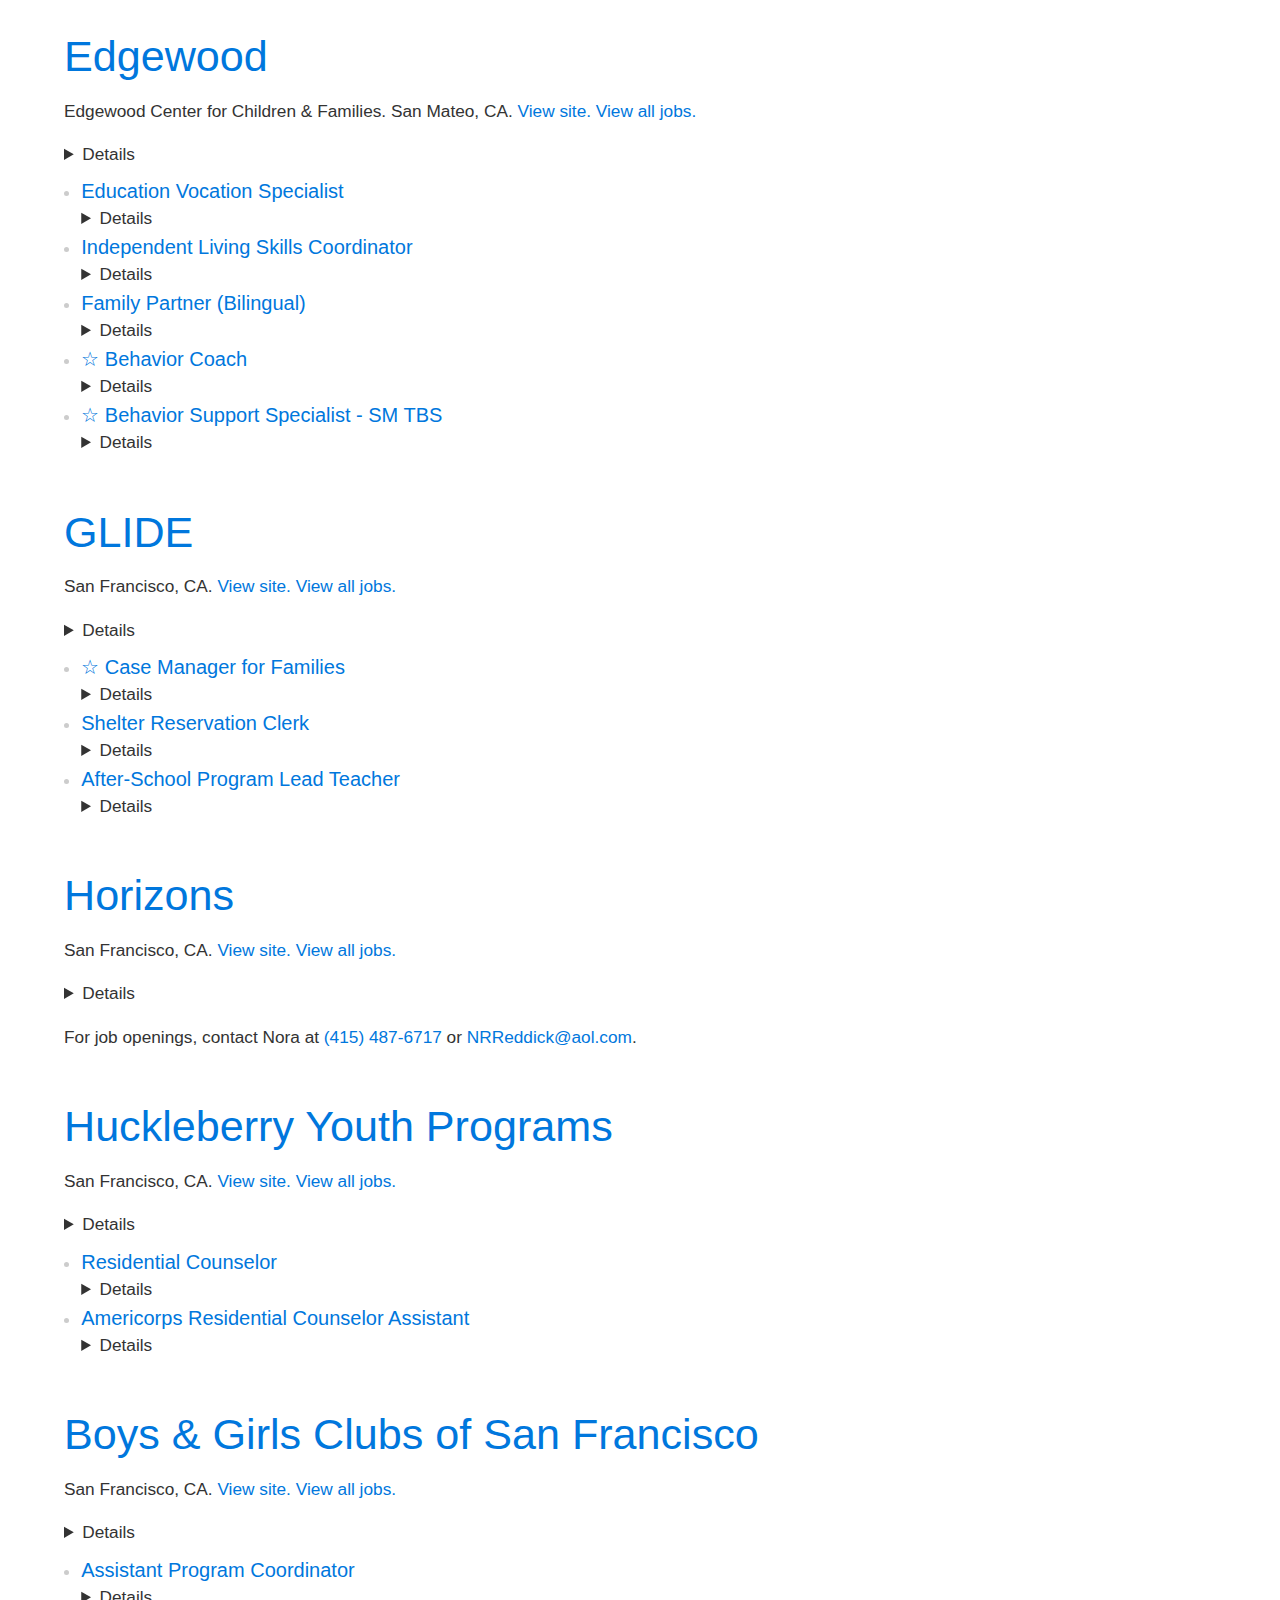
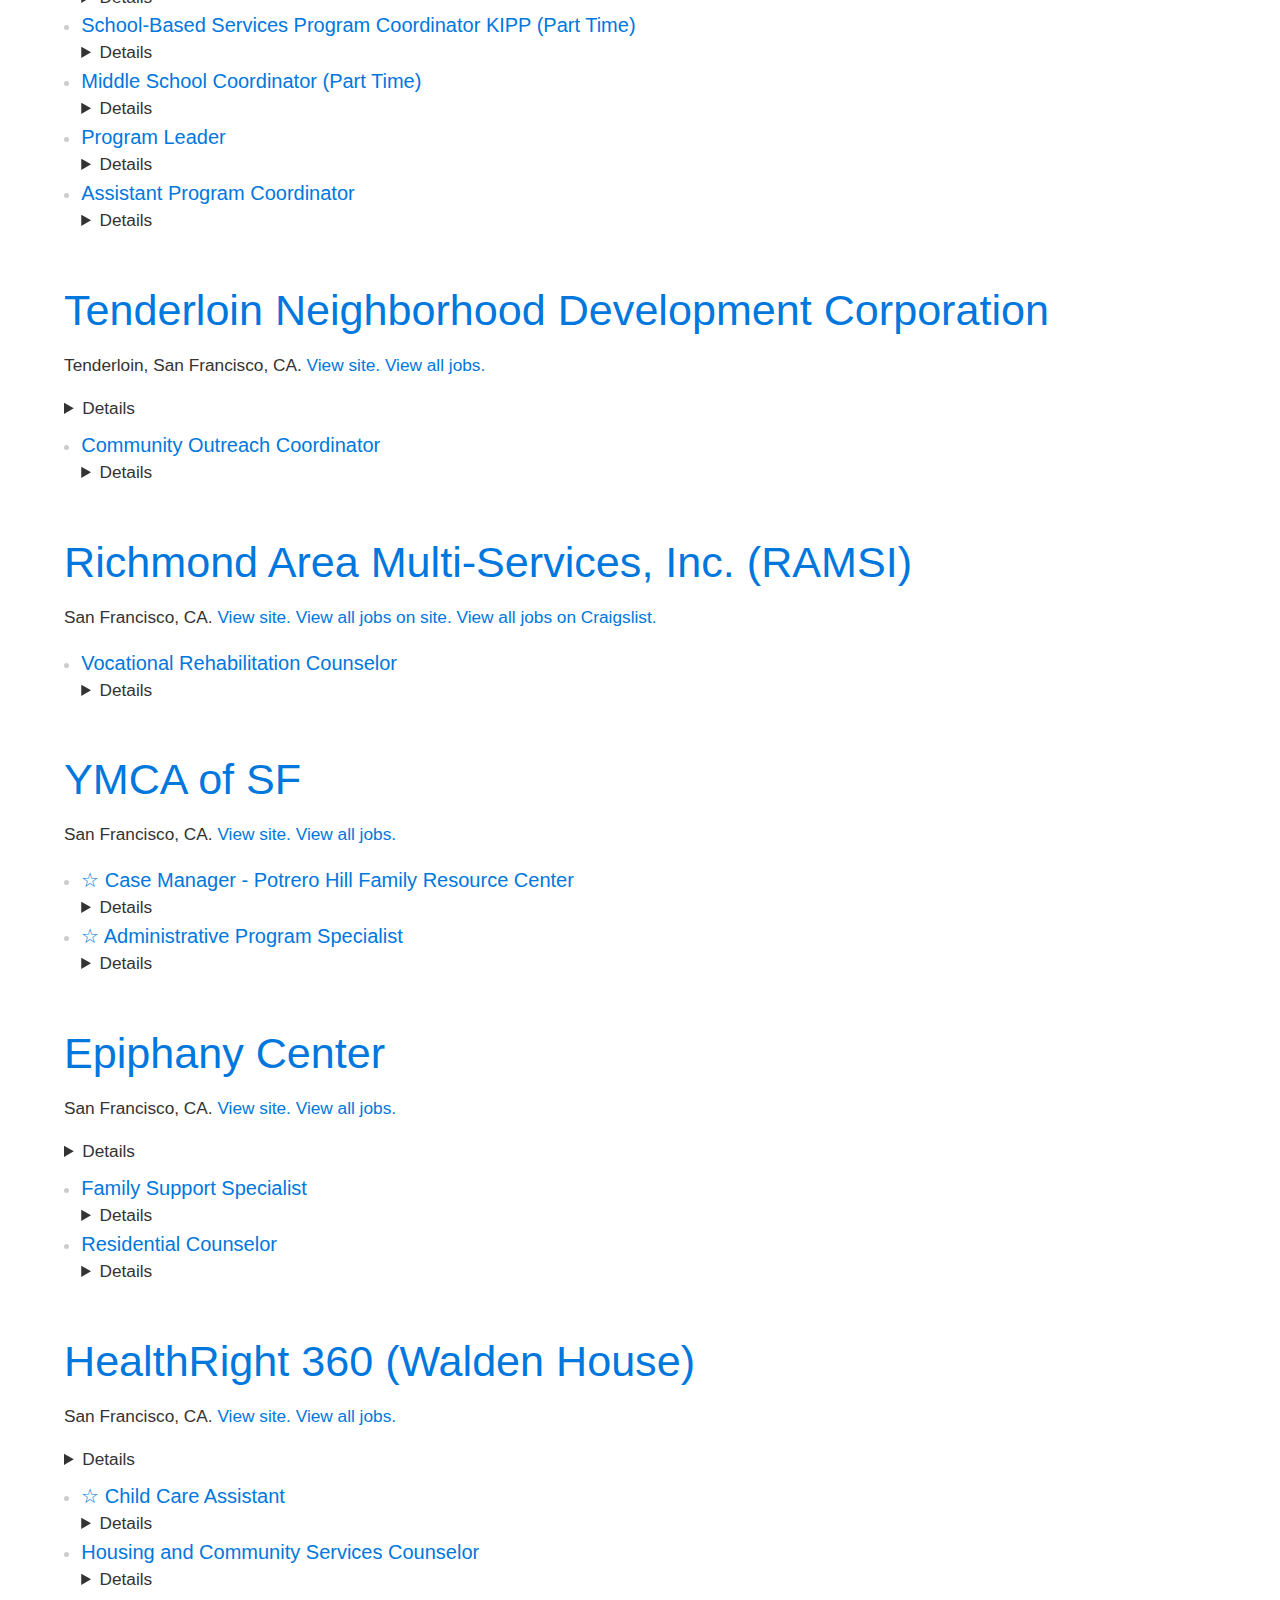
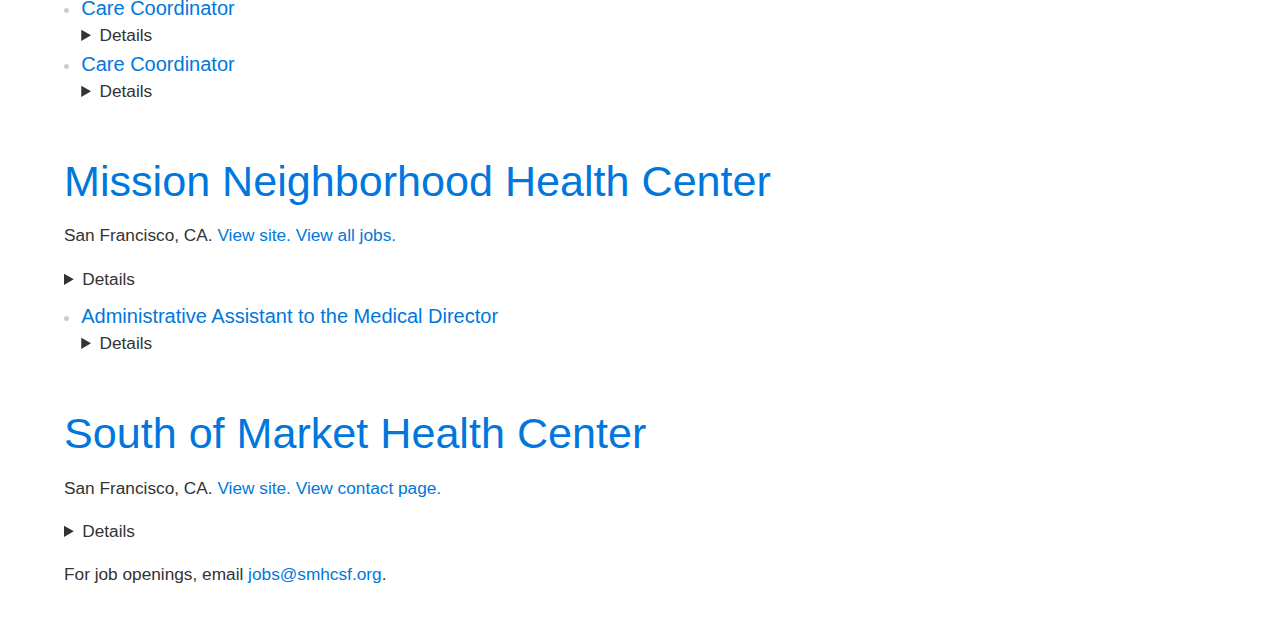
<file: mental-health-sf.html>
<!DOCTYPE html>
<html>
  <head>
    <meta charset="utf-8">
    <title>Mental Health Jobs</title>
    <meta name="viewport" content="width=device-width, user-scalable=no, initial-scale=1, maximum-scale=1">
    <meta name="robots" content="none">
    <link rel="stylesheet" href="style.css">
  </head>
  <body>
    <main>
      <article>
        <h1 class="post-title">Edgewood</h1>
        <p>Edgewood Center for Children &amp; Families. San Mateo, CA. <a href="http://www.edgewood.org/">View site.</a> <a href="http://www.edgewood.org/whoweare/careers/">View all jobs.</a></p>
        <a href="#"><details>
          <blockquote>Edgewood Center for Children and Families serves thousands of children, youth, and families that have experienced traumatic stress leading to learning disabilities, mental illness, and debilitating behavioral issues. With treatment and prevention programs, many children and families can overcome these challenges and transform their lives.</blockquote>
        </details></a>
        <ul>
          <li>
            <a class="block" href="http://www.edgewood.org/whoweare/careers/jobs/education-vocation-specialist.html">
              <span class="link job-title">Education Vocation Specialist</span>
              <details>
                <blockquote>Edgewood is looking for a full-time Education/Vocation Specialist for the Transition Age Youth (TAY) Program in their San Carlos location. This position will work as part of a multi-disciplinary team providing community oriented and strengths based services to TAY, the Asset Coach assists assigned youth with meeting educational and vocational needs. Helping the TAY to identify and build upon existing strengths and assets, the TAY Education / Vocational Specialist develops an ed/voc. plan for each youth. The TAY Education / Vocational Specialist maximize the utilization of natural community resource, coordinate services and completes required documentation.</blockquote>
                <blockquote>Provide support with program 24-hour crisis line, as required</blockquote>
                <blockquote>BA in Education, Social Work or related field required</blockquote>
                <blockquote>At least 1 years experience working with at-risk youth in an employment and educational context preferred</blockquote>
              </details></a>
            </a>
          </li>
          <li>
            <a class="block" href="http://www.edgewood.org/whoweare/careers/jobs/independent-living-skills-coordinator.html">
              <span class="link job-title">Independent Living Skills Coordinator</span>
              <details>
                <blockquote>Edgewood is looking for a full-time Independent Living Skills Coordinator for the Transition Age Youth (TAY) Program in their San Carlos location. This position works collaboratively as a member of a multi-disciplinary team providing community oriented and strengths-based services to Emerging Adults (ages 17-25), the Independent Living Skills Coordinator provides innovative and engaging community based interventions designed to build those independent living skills identified by the emerging adult, ILS Coordinator and the team.</blockquote>
                <blockquote>Regards 17-25 year olds as persons with dignity and competence and engages them as full collaborators in service planning, delivery, and evaluation</blockquote>
                <blockquote>Collaborates with team members and supervisors in the application of core program models: Wraparound, Dialectical Behavior Therapy, Youth Development, and Harm Reduction</blockquote>
                <blockquote>Participates in the monthly rotation of FSP Crisis Line coverage</blockquote>
                <blockquote>BA/BS degree in Social Work, Sociology or related field from an accredited institution or minimum of 2 years of relevant experience working with youth and families</blockquote>
                <blockquote>Experience coordinating and teaching “life skills”/career skills to youth between the ages of 18-25</blockquote>
                <blockquote>Experience working with at-risk, disenfranchised and/or minority populations</blockquote>
                <blockquote>Able to work evenings and weekends</blockquote>
              </details></a>
            </a>
          </li>
          <li>
            <a class="block" href="http://www.edgewood.org/whoweare/careers/jobs/family-partner-bilingual.html">
              <span class="link job-title">Family Partner (Bilingual)</span>
              <details>
                <blockquote>Edgewood is looking for a full-time (40 hours/week) Bilingual Family Partner in the Turning Point program located in San Carlos. The Family Partner will work as part of a multi-disciplinary team providing family centered, community oriented, strengths based services to youth and families, the family partner serves as a model and companion to other parents, with a full understanding of their perspective of the treatment process.</blockquote>
                <blockquote>Drawing from personal experience, provides training, consultation and peer support to parents involved in the treatment process</blockquote>
                <blockquote>Taking into account cultural contexts and economic settings, seeks to improve the effectiveness of parent/professional partnerships and works to increase community/system awareness of family perspectives and needs.</blockquote>
                <blockquote>Participate in OD Crisis Line rotation</blockquote>
                <blockquote>BA Preferred; high school diploma or equivalent required</blockquote>
                <blockquote>Has demonstrated experience working with parents, children and adolescent youth on a one-on-one basis</blockquote>
                <blockquote>Use of an automobile, possession of California drivers License and automobile liability insurance for the minimum prescribed by law or the ability to provide for independent transportation</blockquote>
              </details></a>
            </a>
          </li>
          <li>
            <a class="block" href="http://www.edgewood.org/whoweare/careers/jobs/behavior-coach.html">
              <span class="link job-title">☆ Behavior Coach</span>
              <details>
                <blockquote>Edgewood is looking for a full-time Behavior Coach for their San Mateo TBS Program. The Behavior Coach will work with children, youth, adolescents and young adults ranging from age 6 to 21, this position seeks to identify and draw out client strengths and ensure progress towards behavior and other goals established by their treatment team, treatment plans and behavior plans.</blockquote>
                <blockquote>Working with assigned clients, from ages 6 to 21 and establishes effective behavior goals consistent with those outlined in the Plan of Care, treatment plan and provider team</blockquote>
                <blockquote>Participates in Family Conferences, staff meetings, collaborative team meetings with youth, supervision – schedules other related meetings as needed</blockquote>
                <blockquote>Meets all paperwork requirements of TBS services including assessment, behavior plan, quarterly summary, closing summaries as well as documentation of all professional services using progress notes and behavior (B), response (R), intervention (I) and plan (P) formatting.</blockquote>
                <blockquote>BA required; with two years of relevant experience working with youth and families</blockquote>
                <blockquote>Possess capacity to interact with youth and families from a wide range of cultural and socio-economic backgrounds</blockquote>
                <blockquote>Responds to crisis situations on short notice</blockquote>
                <blockquote>Available to work evening and weekends</blockquote>
              </details></a>
            </a>
          </li>
          <li>
            <a class="block" href="http://www.edgewood.org/whoweare/careers/jobs/behavior-support-specialist-sm-tbs.html">
              <span class="link job-title">☆ Behavior Support Specialist - SM TBS</span>
              <details>
                <blockquote>Edgewood is seeking an experienced full-time professional to join our team of experienced Behavior Support Specialists in providing intensive behavior coaching services to high risk children and youth (ages 6 - 21 years) and their families in a community based setting.</blockquote>
                <blockquote>Participates in Family Conferences, staff meetings, collaborative team meetings with youth, supervision – schedules other related meetings as needed</blockquote>
                <blockquote>BA required; with two years of relevant experience working with youth and families</blockquote>
                <blockquote>Possess capacity to interact with youth and families from a wide range of cultural and socio-economic backgrounds</blockquote>
                <blockquote>Responds to crisis situations on short notice</blockquote>
                <blockquote>Available to work evening and weekends</blockquote>
              </details></a>
            </a>
          </li>
        </ul>
      </article>

      <article>
        <h1 class="post-title">GLIDE</h1>
        <p>San Francisco, CA. <a href="http://www.glide.org/">View site.</a> <a href="http://www.glide.org/OpenPositions">View all jobs.</a></p>
        <a href="#"><details>
          <blockquote>GLIDE is a beloved cultural icon and San Francisco’s premiere provider of innovative social services for marginalized populations with an annual operating budget of $16.2 million and a staff of 150 employees. GLIDE offers comprehensive support services to San Francisco’s poor and homeless communities to overcome the bar­riers of poverty, violence, addiction, dependency and low self-worth. The organization has held steady the vision of supporting and uplifting the disenfranchised through unconditional love, acceptance and respect for over four decades.</blockquote>
        </details></a>
        <ul>
          <li>
            <a class="block" href="http://www.glide.org/OpenPositions#CMF">
              <span class="link job-title">☆ Case Manager for Families</span>
              <details>
                <blockquote>Be GLIDE’s Walk-in Center’s lead for the delivery of comprehensive and appropriate case management services to families and adult clients with the goal of family/client stability and independence.</blockquote>
                <blockquote>Assist families and adult clients to find stable, permanent housing and obtain move-in funds; provide eligibility screening and application assistance for housing, benefits and emergency rental assistance; assist clients with eviction prevention by accessing back-rent funds.</blockquote>
                <blockquote>Habla a español!</blockquote>
                <blockquote>Experience providing case management to families with minor children and knowledge of current local, state and national resources, services, and benefits programs.</blockquote>
                <blockquote>Experience working with emergency rental assistance programs (Season of Sharing, FEMA) and housing programs (Shelter Plus Care, Direct Access to Housing, Master Lease, Section 8).</blockquote>
                <blockquote>Experience working with benefits eligibility screening and application (General Assistance, Social Security, Food Stamps).</blockquote>
              </details></a>
            </a>
          </li>
          <li>
            <a class="block" href="http://www.glide.org/OpenPositions#SRC">
              <span class="link job-title">Shelter Reservation Clerk</span>
              <details>
                <blockquote>The Shelter Reservation Clerk enters client data into customized databases to secure emergency shelter reservations with the goal of getting clients off the street. The Shelter Reservation Clerk is also responsible for maintaining a safe environment for clients and others. This job is from 1:30PM – 10:00PM, yet the Shelter Reservation Clerk must be willing and able to work flexible hours as s/he may be asked to work other shifts.</blockquote>
                <blockquote>High School Diploma/GED and a demonstrated understanding of the clients’ community and a basic understanding of psycho-social and economic issues that might impact clients: homelessness, substance abuse, mental health disorders, domestic violence, unemployment and underemployment</blockquote>
                <blockquote>2+ years’ experience of service coordination and/or case management helpful</blockquote>
                <blockquote>Knowledge of Bay Area resources for the homeless helpful</blockquote>
                <blockquote>Competent in MS Office</blockquote>
              </details></a>
            </a>
          </li>
          <li>
            <a class="block" href="http://www.glide.org/OpenPositions#ASPT">
              <span class="link job-title">After-School Program Lead Teacher</span>
              <details>
                <blockquote>The Lead Teacher, for GLIDE's After-School Program, supports and assists with ensuring the effective daily operations of the Program. Primary responsibilities include: 1) developing, implementing, maintaining and evaluating quality programming, and 2) leading participants in a "child-centered" environment resulting in their self-definition and self-empowerment. This person must be able to work a flexible schedule (some evenings and weekends).</blockquote>
                <blockquote>Directly supervise Teacher's Assistants, Teacher's Aides and Volunteers. Plan, assign, direct, and evaluate their work</blockquote>
                <blockquote>Ensure the preparation of healthy snacks and make food pickups from the SF Food Bank as needed</blockquote>
                <blockquote>BA degree in Education, Child Development or related field and 3+ years' experience teaching or working with children, or an equivalent combination of education and experience</blockquote>
                <blockquote>2+ years' adult supervisory experience and experience supervising large groups of children (15-40)</blockquote>
                <blockquote>Experience developing curriculum and programs for children</blockquote>
                <blockquote>Second language skills (Spanish/Cantonese/Vietnamese) highly desired</blockquote>
                <blockquote>Experience working in a community based social service agency with people in relationship with homelessness and poverty and the problems that often come alongside these experiences</blockquote>
              </details></a>
            </a>
          </li>
        </ul>
      </article>
      <article>
        <h1>Horizons</h1>
        <p>San Francisco, CA. <a href="http://www.horizons-sf.org/">View site.</a> <a href="http://www.horizons-sf.org/about#body">View all jobs.</a></p>
        <a href="#"><details>
          <blockquote>Horizons is a youth development and empowerment organization rooted in community service and advocacy. Culturally competent and linguistically sensitive programs are driven by the needs of our youth and reflect the diversity of the population served. Horizons' primary goal is to engage, educate, and inspire youth.</blockquote>
          <blockquote>Our target population is primarily high at-risk Latino youth, ages 12 to 26, who reside in the Mission District and throughout the city and county of San Francisco. Since 1965, Horizons has been a strong youth advocate and resource for the Latino community of San Francisco's Mission District.</blockquote>
        </details></a>
        <p>For job openings, contact Nora at <a href="tel:+14154876717">(415) 487-6717</a> or <a href="mailto:NRReddick@aol.com">NRReddick@aol.com</a>.</p>
      </article>
      <article>
        <h1>Huckleberry Youth Programs</h1>
        <p>San Francisco, CA. <a href="http://www.huckleberryyouth.org/">View site.</a> <a href="http://www.huckleberryyouth.org/careers.html">View all jobs.</a></p>
        <a href="#"><details>
          <blockquote>Huckleberry Youth Programs (HYP) is a critical provider of essential safety net services for high-needs youth and their families in San Francisco and Marin County. For over 40 years, HYP has developed and maintained prevention programs that promote the health and leadership of youth, and, as a result, divert youth from violence, crime and gang involvement, as well as other harmful behaviors, including running away, drug/alcohol abuse, risky sexual activities, and involvement in the juvenile justice system. The agency employs 50 staff members, and operates on a $4 million annual budget.</blockquote>
        </details></a>
        <ul>
          <li>
            <a class="block" href="http://www.huckleberryyouth.org/ResidentialCounselors.html">
              <span class="link job-title">Residential Counselor</span>
              <details>
                <blockquote>The Lead Teacher, for GLIDE's After-School Program, supports and assists with ensuring the effective daily operations of the Program. Primary responsibilities include: 1) developing, implementing, maintaining and evaluating quality programming, and 2) leading participants in a "child-centered" environment resulting in their self-definition and self-empowerment. This person must be able to work a flexible schedule (some evenings and weekends).</blockquote>
                <blockquote>Direct supervision of the youth in the shelter, on outings in community, and during meetings and/or appointments in the community</blockquote>
                <blockquote>Conducting Intake assessments with youth, including interviewing parents, guardians, and/or other involved adults</blockquote>
                <blockquote>Crisis counseling for drop-in clients and families, housed clients and crisis phone clients</blockquote>
                <blockquote>Facilitate in-house groups and recreational activities</blockquote>
                <blockquote>Supervise clients in the daily schedule: including chores, educational time, recreational time, and mealtimes</blockquote>
                <blockquote>Supervise evening activities: including group time, homework time, mealtime, phone time, free time, and bed time prep</blockquote>
                <blockquote>Supervise clients during morning activities: including wake up, school departure, and meal preparation</blockquote>
                <blockquote>Participate in daily client and weekly client reviews, weekly staff meetings, business meetings, and other agency related meetings as directed by the Program Director</blockquote>
                <blockquote>BA degree in Human/Social Services or Related field required.</blockquote>
                <blockquote>Experienced (minimum one year) in working with adolescents in a residential setting and providing crisis services to youth and their families.</blockquote>
                <blockquote>One position we require the individual to be fluent in Spanish (speak, read and write).</blockquote>
                <blockquote>Criminal Justice clearance as required by the Agency and CCL; TB and health clearance; valid first aid certificate; valid CA drivers license, clean DMV record, 2 years previous driving experience and any additional requirements issued by Community Care Licensing.</blockquote>
                <blockquote>Willingness to work shifts that includes weekends and awake overnight shifts.</blockquote>
              </details></a>
            </a>
          </li>
          <li>
            <a class="block" href="http://www.huckleberryyouth.org/AmericorpsResidentialCounselorAssistantHH.html">
              <span class="link job-title">Americorps Residential Counselor Assistant</span>
              <details>
                <blockquote>The Residential Counselor Assistant is an integral member of the Huckleberry House team, with the primary responsibility of providing support and oversight to sheltered youth. Over the course of a year of service, the Residential Counselor Assistant will gain skills in youth development, assessment, and crisis intervention.</blockquote>
                <blockquote>Escort to and assist clients at appointments and meetings in the community (i.e. medical appointments, school, etc.)</blockquote>
                <blockquote>Assist in-house clients with meal preparation</blockquote>
                <blockquote>Assist lead residential staff with case management tasks as assigned</blockquote>
                <blockquote>Escort and supervise clients on outings in the community</blockquote>
                <blockquote>Bachelor’s degree in social work, psychology or related field</blockquote>
                <blockquote>Criminal Justice clearance required</blockquote>
                <blockquote>Experience working with youth at risk; Passion for connecting with and engaging young people</blockquote>
                <blockquote>Must be able to work evening and weekend shifts</blockquote>
                <blockquote>Fluency in Spanish strongly preferred but not required</blockquote>
                <blockquote>Benefits: $541 bi-weekly stipend (every other week) (before taxes); Health insurance; Educational Award of $5,550 upon completion of service</blockquote>
              </details></a>
            </a>
          </li>
        </ul>
      </article>
      <article>
        <h1>Boys &amp; Girls Clubs of San Francisco</h1>
        <p>San Francisco, CA. <a href="http://www.kidsclub.org/">View site.</a> <a href="http://kidsclub.atsondemand.com/">View all jobs.</a></p>
        <a href="#"><details>
          <blockquote>At Boys &amp; Girls Clubs of San Francisco, we believe that hiring, training and retaining the highest quality staff possible is where it all begins. That’s because our work is anchored in our staff’s ability to bring our mission to life—to inspire and enable all young people to realize their full potential. Our cultural values are professionalism, passion for youth and social change, humility, and hard work. We place a priority on professional development and support our employees through: intensive in-house quarterly training and certifications; management training programs for current and future managers; annual retreats/mini-conferences, and individual mentoring and job shadowing. Boys &amp; Girls Clubs of San Francisco is an equal opportunity employer.</blockquote>
        </details></a>
        <ul>
          <li>
            <a class="block" href="http://kidsclub.atsondemand.com/index.cfm?fuseaction=512291.viewjobdetail&amp;CID=512291&amp;JID=433789">
              <span class="link job-title">Assistant Program Coordinator</span>
              <details>
                <blockquote>In partnership with City Scholars ExCEL Program, Boys &amp; Girls Clubs of San Francisco (BGCSF) will be running an after-school program for the 2014-2015 academic school year. Through this partnership, School-Based Services will provide a comprehensive After School Program that consists of a balance of academic and enrichment activities, including physical activity components.</blockquote>
                <blockquote>Reporting directly to the Site Director, the ExCEl After School Assistant Program Coordinator is responsible for providing a continuum of services for K-8th grade students. S/he is responsible for the day to day facilitation of the program, which includes: 1/3 academic enrichment/homework support, 1/3 recreation activities, and 1/3 enrichment activities, including art, health and fitness programs, and technology for the after school program, as well as the achievement of outlined goals and objectives from BGCSFs Director of School-Based Services.</blockquote>
                <blockquote>Experience working with youth ages 6-14 in a youth development setting</blockquote>
                <blockquote>BA/BS degree from an accredited college or university</blockquote>
                <blockquote>Multilingual preferred</blockquote>
                <blockquote>Comfortable operating a motor vehicles while transporting youth</blockquote>
              </details></a>
            </a>
          </li>
          <li>
            <a class="block" href="http://kidsclub.atsondemand.com/index.cfm?fuseaction=512291.viewjobdetail&amp;CID=512291&amp;JID=432710">
              <span class="link job-title">School-Based Services Program Coordinator KIPP (Part Time)</span>
              <details>
                <blockquote>In our first year partnership with KIPP San Francisco College Preparatory High School, Boys &amp; Girls Clubs of San Francisco will be running the KIPP after-school program for the 2014-2015 academic school year for the 9th and 10th grade classes. In four years, KIPP will be operating a full-scale high school of 9-12th graders. This position will likely start July 14th of 2014.</blockquote>
                <blockquote>The School-Based Services Program Coordinator is responsible for providing a continuum of services for students including, but not limited to, developing and facilitating an enrichment curriculum, career exploration, job readiness workshops, and college preparatory support. S/he is responsible for the day to day facilitation of the after school program at KIPP. This position is 25 hours per week.</blockquote>
              </details></a>
            </a>
          </li>
          <li>
            <a class="block" href="http://kidsclub.atsondemand.com/index.cfm?fuseaction=512291.viewjobdetail&amp;CID=512291&amp;JID=431964">
              <span class="link job-title">Middle School Coordinator (Part Time)</span>
              <details>
                <blockquote>The Middle School Coordinator is responsible for providing a continuum of services for 6th through 8th grade members, including the development and delivery of Success Equation-based programs, academic support, mentorship, and high school preparatory support. S/he is responsible for achieving the outlined goals and objectives of the middle school services program. The goal is for every middle school member at Boys &amp; Girls Clubs of San Francisco to have enriching experiences in all areas of the success equation and to transition successfully from middle school to high.</blockquote>
              </details></a>
            </a>
          </li>
          <li>
            <a class="block" href="http://kidsclub.atsondemand.com/index.cfm?fuseaction=512291.viewjobdetail&amp;CID=512291&amp;JID=433790">
              <span class="link job-title">Program Leader</span>
              <details>
                <blockquote>Under the direct supervision of the Site Director, the Program Leader supports the City Scholars ExCEL After School Program by providing program support to Club and school site staff. The Program Leader may transition between assignments on a monthly, weekly, or even daily basis depending on the specific needs of the San Francisco Community School site.</blockquote>
                <blockquote>When working as part of the ExCEL After School Program team, this person will be running or supporting programs that engage youth grades K-8 and shall assume accountability for the results in achieving the outlined goals and objectives of those programs. The goal is to support student success for every K-8 student at San Francisco Community School through academic support, skill building, and enrichment. These services include homework assistance, literacy development, mentoring, enrichment activities, recreation, leadership development, service learning, and academic case management.</blockquote>
              </details></a>
            </a>
          </li>
          <li>
            <a class="block" href="http://kidsclub.atsondemand.com/index.cfm?fuseaction=512291.viewjobdetail&amp;CID=512291&amp;JID=433789">
              <span class="link job-title">Assistant Program Coordinator</span>
              <details>
                <blockquote>In partnership with City Scholars ExCEL Program, Boys &amp; Girls Clubs of San Francisco (BGCSF) will be running an after-school program for the 2014-2015 academic school year. Through this partnership, School-Based Services will provide a comprehensive After School Program that consists of a balance of academic and enrichment activities, including physical activity components.</blockquote>
                <blockquote>Reporting directly to the Site Director, the ExCEl After School Assistant Program Coordinator is responsible for providing a continuum of services for K-8th grade students. S/he is responsible for the day to day facilitation of the program, which includes: 1/3 academic enrichment/homework support, 1/3 recreation activities, and 1/3 enrichment activities, including art, health and fitness programs, and technology for the after school program, as well as the achievement of outlined goals and objectives from BGCSFs Director of School-Based Services.</blockquote>
              </details></a>
            </a>
          </li>
        </ul>
      </article>
      <article>
        <h1>Tenderloin Neighborhood Development Corporation</h1>
        <p>Tenderloin, San Francisco, CA. <a href="http://www.tndc.org/">View site.</a> <a href="http://www.tndc.org/jobs-tndc/">View all jobs.</a></p>
        <a href="#"><details>
          <blockquote>TNDC provides affordable housing and services for low-income people in the Tenderloin and throughout San Francisco, to promote equitable access to opportunity and resources. Founded in 1981, the Tenderloin Neighborhood Development Corporation (TNDC) houses 3,000 San Franciscans — primarily people who earn $5,000 to $25,000 a year. Serving the Tenderloin and central-city neighborhoods, TNDC also provides support services, including social workers, employment and training assistance and After-School Program, a drop-in center for neighborhood children. TNDC has 31 buildings—with a major new development under construction—with more than 2,300 apartment units and hotel rooms.</blockquote>
        </details></a>
        <ul>
          <li>
            <a class="block" href="https://home2.eease.adp.com/recruit2/?id=12369482&amp;t=1">
              <span class="link job-title">Community Outreach Coordinator</span>
              <details>
                <blockquote>Under the direct supervision of the Community Organizer, the Community Outreach Coordinator is responsible for: building the base of both TNDC tenants and residents at large in the Tenderloin and South of Market neighborhoods. The VISTA member will build TNDC’s organizational capacity by engaging both TNDC tenants and community members at large through our food justice programming, which includes volunteer opportunities at the four rooftop gardens and the weekly Farmers Market donation distribution. Specifically, this VISTA member will support the Food Justice Community Organizer in developing leadership skills for residents to conduct outreach, identify issues, plan collective actions, and manage data related to building healthy communities. This is a full time position (40 hours per week).</blockquote>
                <blockquote>Recruit, train and coordinate workload of tenant volunteers to ensure successful operation of TNDC rooftop gardens and the Farmers Market food distribution</blockquote>
                <blockquote>Provide technical assistance and support to the Community Organizer in recruiting members for the three TNDC resident community associations from a base of garden volunteers</blockquote>
                <blockquote>Develop new and maintain positive working relationships with tenant groups, community-based organizations and neighborhood and citywide stakeholders</blockquote>
                <blockquote>Conduct in-person outreach, attend community events in TNDC buildings with rooftop gardens and schedule open hours to train new volunteers</blockquote>
              </details></a>
            </a>
          </li>
        </ul>
      </article>
      <article>
        <h1>Richmond Area Multi-Services, Inc. (RAMSI)</h1>
        <p>San Francisco, CA. <a href="http://www.ramsinc.org/">View site.</a> <a href="http://www.ramsinc.org/employment.html">View all jobs on site.</a> <a href="http://sfbay.craigslist.org/search/jjj?query=richmond+area+multi-services">View all jobs on Craigslist.</a></p>
        <ul>
          <li>
            <a class="block" href="http://sfbay.craigslist.org/sfc/npo/4504696610.html">
              <span class="link job-title">Vocational Rehabilitation Counselor</span>
              <details>
                <blockquote>Hire-Ability is the award winning vocational services program of RAMS, in partnership with San Francisco Department of Public Health-Community Behavioral Health Services (CBHS), California State Department of Rehabilitation (DOR), and other private businesses, which serves the San Francisco Bay Area community by connecting employers with trained, assessed, and pre-qualified employees. Hire-Ability provides quality &amp; culturally competent vocational rehabilitation, training, and support services to adults with behavioral health conditions and/or mental health disabilities. Program services include: Vocational Assessment; Basic Job Skills Training; On-the-Job Training; Work Adjustment; Situational Assessment; Job Development; Placement &amp; Retention; and Job Coaching. The Hire-Ability program components include: Employee Development, Employment Services, Vocational IT Computer Skills Training, Janitorial Training, Employment, &amp; Services, and Clerical/Administrative Support Training, Employment, &amp; Services. Hire-Ability also features Café Phoenix, a reputable and well-reviewed client-run café that also serves as one of the on-the-job vocational assessment sites. The Vocational IT Program provides time-limited paid part-time work experience and on-the-job training to program participants learning about end-user/customer support, desktop &amp; hardware repair &amp; maintenance, and software support.</blockquote>
                <blockquote>Salary Range: $38,000-$42,000 annual, commensurate to experience &amp; qualifications</blockquote>
                <blockquote>Status: 40 hr/wk (Monday through Friday)</blockquote>
                <blockquote>Benefits: health insurance coverage + leave benefits</blockquote>
                <blockquote>A Bachelor's Degree in Psychology, Social Work or other related fields required (OR, related equivalent experience may also be considered)</blockquote>
                <blockquote>Experience in Computer/IT technical training &amp;/or classroom-teaching, and curriculum development / planning, preferred</blockquote>
                <blockquote>Experience in providing support services to clients with behavioral health issues or working with similar populations is very highly preferred</blockquote>
              </details></a>
            </a>
          </li>
        </ul>
      </article>
      <article>
        <h1>YMCA of SF</h1>
        <p>San Francisco, CA. <a href="http://www.ymcasf.org/">View site.</a> <a href="http://www.ymcasf.org/urban/career">View all jobs.</a></p>
        <ul>
          <li>
            <a class="block" href="http://www.ymcasf.org/urban/who_we_are/employment/job_listings/detail/1171_case_manager__potrero_hill_family_resource_center">
              <span class="link job-title">☆ Case Manager - Potrero Hill Family Resource Center</span>
              <details>
                <blockquote>We are currently hiring for a full time Case Manger to provide case management and vocational services support to adults, seniors and families.  Strong applicants will possess a variety of skills to include written and oral communication, development of family service plans, excellent ability in effectively case managing clients through a variety of support service systems as well as sound judgment in order to act independently and efficiently.</blockquote>
                <blockquote>A minimum of 2 years experience providing case management and vocational counseling or job development or employment specialty services to adults/seniors/families.</blockquote>
                <blockquote>Ability to complete thorough, accurate and comprehensive paperwork, client documentation and reports in a timely and efficient manner.</blockquote>
                <blockquote>Experience assessing clients’ strengths and service needs for relevant and timely services congruent with client’s capacity.</blockquote>
                <blockquote>Bi-Lingualism in Spanish and English preferred.</blockquote>
                <blockquote>Salaried</blockquote>
              </details></a>
            </a>
          </li>
          <li>
            <a class="block" href="http://www.ymcasf.org/urban/who_we_are/employment/job_listings/detail/1314_administrative_program_specialist">
              <span class="link job-title">☆ Administrative Program Specialist</span>
              <details>
                <blockquote>We are currently hiring for a Administrative Program Specialist (APS) to provide administrative, clerical and programming support. The APS assists in ensuring that FSC clients receive the highest quality of services throughout the FSC and in the community as needed. Strong applicants will possess a variety of skills to include written and oral communication skills, computer skills including but not limited to data based programs, document development, and internet usage, budget implementation, and sound judgment in order to act independently and efficiently. Diverse and bi-lingual candidates who have experience and demonstrate a passion and dedication to working with families in a multicultural urban setting are encouraged to apply.</blockquote>
                <blockquote>Experience in administrative, clerical, and management services plus a high school diploma (BA/BS preferred)</blockquote>
                <blockquote>Experience or demonstrative skill in record keeping, bookkeeping, and computer systems management</blockquote>
                <blockquote>Experience in human resources, office management, and computer programming</blockquote>
                <blockquote>Bi-Lingualism (Spanish/English) preferred</blockquote>
                <blockquote>Demonstrated ability to work with people from a variety of different ethnic, socioeconomic, educational, religious, sexual and generational backgrounds</blockquote>
                <blockquote>Salaried</blockquote>
              </details></a>
            </a>
          </li>
        </ul>
      </article>

      <article>
        <h1>Epiphany Center</h1>
        <p>San Francisco, CA. <a href="http://www.theepiphanycenter.org/">View site.</a> <a href="http://www.theepiphanycenter.org/get-involved/employment/">View all jobs.</a></p>
        <a href="#"><details>
          <blockquote>The Epiphany Center strengthens family life through programs faithful to the beliefs of the Catholic Church, rooted in Judeo-Christian values and the tradition of service of the Daughters of Charity of St. Vincent de Paul.</blockquote>
          <blockquote>The Epiphany Center provides client-centered care to a diverse population of children, women, and families who are the most vulnerable in our society. Our purpose is to strengthen family life and to enhance the physical, social-emotional, intellectual and spiritual growth of each person in our care.</blockquote>
        </details></a>
        <ul>
          <li>
            <a class="block" href="http://www.theepiphanycenter.org/images/uploads/Family_Support_Specialist-_In_Home_Services.pdf">
              <span class="link job-title">Family Support Specialist</span>
              <details>
                <blockquote>Under the supervision of the Program Coordinator, In-Home Services Program, the Home Visitor provides parenting education and case management services to families with children ages 0-5. Families are referred by the San Francisco Human Services Agency, Family and Children Services, and community organizations. The In-Home Services program utilizes the SafeCare® parenting education model of evidence-based service delivery.</blockquote>
                <blockquote>Bachelors Degree in social work, psychology, or a related field</blockquote>
                <blockquote>Minimum two years of experience working with at-risk families preferred</blockquote>
                <blockquote>Flexibility to work some evening or weekend hours</blockquote>
                <blockquote>Must become a certified SafeCare® home visitor</blockquote>
                <blockquote>Instructing parents in structured parenting education practices and providing case management as appropriate</blockquote>
                <blockquote>Instructing parents in the provision of activities that are motivating, promote positive interactions with their children, and prevent troublesome child behavior</blockquote>
                <blockquote>Providing supportive counseling to parents including positive and corrective feedback</blockquote>
                <blockquote>Hourly</blockquote>
              </details></a>
            </a>
          </li>
          <li>
            <a class="block" href="http://www.theepiphanycenter.org/images/uploads/Residential_Counselor.pdf">
              <span class="link job-title">Residential Counselor</span>
              <details>
                <blockquote>The Residential Counselor is responsible for the implementation of the residential program and for the daily supervision of all residents and their children.</blockquote>
                <blockquote>Bachelor's Degree (BA), preferably in a Behavioral Science; and/or a minimum of 5 years substance abuse treatment experience</blockquote>
                <blockquote>Requires Drug and Alcohol Counselor Certification</blockquote>
                <blockquote>Supervises residents and their children in the residence and on planned house activities ensuring that all rules and guidelines are followed. Assists with care of children as needed.</blockquote>
                <blockquote>Implements all relevant areas of the client treatment plan as assigned.</blockquote>
                <blockquote>Maintains on-going communication with staff through documentation as assigned.</blockquote>
                <blockquote>Completes all records and reports as assigned.</blockquote>
                <blockquote>Oversees and supervises residents in performance of household chores, ensuring that the house environment is clean and safe. Reports any unsafe condition to the Housing Coordinator.</blockquote>
                <blockquote>Monitors the safety of all children residing in the house and reports any concern of child abuse/neglect to the Program Coordinator and/or Hotline.</blockquote>
                <blockquote>Supervises the residents in meal planning, shopping and meal preparation as needed to provide meals to all residents.</blockquote>
                <blockquote>Monitors all visitors to the residence and completes appropriate documentation.</blockquote>
                <blockquote>Required to drive agency vehicles. Transports clients in agency vehicles for recreational, educational, medical, cultural, and spiritual outings.</blockquote>
                <blockquote>Hourly</blockquote>
              </details></a>
            </a>
          </li>
        </ul>
      </article>

      <article>
        <h1>HealthRight 360 (Walden House)</h1>
        <p>San Francisco, CA. <a href="http://www.healthright360.org/">View site.</a> <a href="http://www.healthright360.org/jobs">View all jobs.</a></p>
        <a href="#"><details>
          <blockquote>The mission of HealthRIGHT 360 (the best of Haight Asbury Free Clinics and Walden House) is to give hope, build health, and change lives for people in need. We do this by providing compassionate, integrated care that includes primary medical, mental health, and substance use disorder treatment to over 22,000 uninsured Californians annually.</blockquote>
          <blockquote>To address the thousands of adolescents and young adults that were streaming into San Francisco for the cultural revolution of the 1960’s, Haight Ashbury Free Clinics (HAFC) opened its doors in 1967 as the first free medical clinic in the country. During the first week of operation over 400 patients were seen. HAFC has been an innovator in delivering primary health care services to many of the people who can least afford them. “Health Care is a Right, Not a Privilege” has been the guiding principle as well as its famous tagline.</blockquote>
          <blockquote>Walden House was founded in 1969 in the same Haight-Ashbury district of San Francisco to help homeless and runaway adolescents with substance use disorder problems. Today, Walden House treats people with mental health and substance use disorder problems at various residential and outpatient centers throughout California, including in-prison treatment programs, and facilities in San Francisco and Los Angeles, providing drug and alcohol treatment and mental health, vocational and housing services for people transitioning back into their communities. Like HAFC, Walden House has always served people who are uninsured, homeless and socio-economically disenfranchised, including those with HIV/AIDS.</blockquote>
      </details>
        <ul>
          <li>
            <a class="block" href="http://www.healthright360.org/jobs/35">
              <span class="link job-title">☆ Child Care Assistant</span>
              <details>
                <blockquote>The Child Care Assistant provides family reunification services for women within a Gender Responsive Trauma Informed theory base. Responsible for a caseload of participants with reunification needs while monitoring interactions and providing skill-building interventions between parent and child. Implements developmentally appropriate activities in the on-site Parenting Center. Oversees the welfare of resident children and assures inclusion of family reunification issues within the scope of participant treatment.</blockquote>
                <blockquote>Status: Full-time</blockquote>
                <blockquote>Salary: Starting at $14.42 per hour, plus HealthRIGHT 360 offers a comprehensive benefits package</blockquote>
                <blockquote>Primary Location: San Francisco</blockquote>
                <blockquote>Facilities: Treasure Island</blockquote>
                <blockquote>Program/Department: FOTEP</blockquote>
                <blockquote>High School diploma or equivalent</blockquote>
                <blockquote>1 year or more experience working in a child care environment</blockquote>
                <blockquote>First Aid- and CPR-Certified within 30 days of employment</blockquote>
                <blockquote>A valid California driver’s license</blockquote>
                <blockquote>Experience working in a residential setting and with children with emotional disturbances</blockquote>
                <blockquote>Drug and Alcohol Certification recognized by DHCS</blockquote>
                <blockquote>Bachelor’s Degree in Early Childhood Development, Psychology, Counseling, or relevant field, or 5 years related experience</blockquote>
                <blockquote>Experience working successfully with issues of substance abuse, mental health, criminal background, and other potential barriers to economic self sufficiency</blockquote>
                <blockquote>Desired bilingual</blockquote>
              </details></a>
            </a>
          </li>
          <li>
            <a class="block" href="http://www.healthright360.org/jobs/118">
              <span class="link job-title">Housing and Community Services Counselor</span>
              <details>
                <blockquote>The Housing and Community Services Counselor assists clients in finding housing conducive to long term recovery and economic stability. Additionally, the HCSC connects clients to community resources to help them maintain stable housing and managing economic self sufficiency.</blockquote>
                <blockquote>Status: Full-time</blockquote>
                <blockquote>Salary: up to $16.82 per hour, plus HealthRIGHT 360 offers a comprehensive benefits package</blockquote>
                <blockquote>FLSA Status: Non-Exempt</blockquote>
                <blockquote>Primary Location: San Francisco</blockquote>
                <blockquote>Facilities: 1885 Mission Street</blockquote>
                <blockquote>Program/Department: Resource Center</blockquote>
                <blockquote>Bachelors Degree in Social Sciences, Liberal Arts or related field</blockquote>
                <blockquote>Demonstrated knowledge of housing issues, resources and policies</blockquote>
                <blockquote>Experienced in case management and direct service delivery</blockquote>
                <blockquote>Understanding of economic literacy needs of low-income adult learners, basic money management skills and the intersections of money, addiction and recovery</blockquote>
                <blockquote>Outstanding ability to follow-through and create organization system</blockquote>
                <blockquote>Skilled as team player and able to independently assume responsibility</blockquote>
                <blockquote>Demonstrated ability to analyze complex policies pertaining to social service benefits and housing</blockquote>
              </details></a>
            </a>
          </li>
          <li>
            <a class="block" href="http://www.healthright360.org/jobs/163">
              <span class="link job-title">Care Coordinator</span>
              <details>
                <blockquote>Care Coordinators are responsible for assessing client needs and strengths in support of health and recovery. Through counseling in individual and group settings, delivering curricula in accordance with program specific requirements and case management, Care Coordinators assist clients in navigating systems of care while providing a supportive treatment environment.</blockquote>
                <blockquote>Status: Full-time</blockquote>
                <blockquote>Salary: Starting at $14.42 per hour, plus HealthRIGHT 360 offers a comprehensive benefits package</blockquote>
                <blockquote>Primary Location: San Francisco</blockquote>
                <blockquote>Facilities: 1735 Mission Street</blockquote>
                <blockquote>Program/Department: Outpatient Program</blockquote>
                <blockquote>Facilitates individual counseling sessions with each caseload client.</blockquote>
                <blockquote>Facilitates group counseling sessions and community meetings and teaches classes on various treatment-related topics. Performs crisis intervention and communicates with treatment team as unforeseen situations arise. Attends required trainings and meetings.</blockquote>
                <blockquote>Collaborates with each caseload client and other available internal and external resources to develop/maintain treatment plans, transition plans, progress notes and appropriate updates in support of the health and recovery needs of the client. Properly documents all individual and group counseling sessions and completes the discharge paperwork/process and required agency assessments in timely manner.</blockquote>
                <blockquote>Registration with Drug and Alcohol Certification recognized by DHCS</blockquote>
                <blockquote>High School diploma or equivalent; Bachelor’s Degree in related field preferred</blockquote>
                <blockquote>Strong proficiency with Microsoft Office applications, specifically Word Outlook and internet applications</blockquote>
                <blockquote>Bilingual preferred</blockquote>
              </details></a>
            </a>
          </li>
          <li>
            <a class="block" href="http://www.healthright360.org/jobs/55">
              <span class="link job-title">Care Coordinator</span>
              <details>
                <p>Same as above.</p>
              </details></a>
            </a>
          </li>
        </ul>
      </article>
      <article>
        <h1>Mission Neighborhood Health Center</h1>
        <p>San Francisco, CA. <a href="http://www.mnhc.org/">View site.</a> <a href="http://www.mnhc.org/about-us/careers/">View all jobs.</a></p>
        <a href="#"><details>
          <blockquote>The Mission Neighborhood Health Center is a non-profit, multi-site community health organization offering comprehensive health services in the Mission and Excelsior Districts of San Francisco. The center offers primary health care services, adult medicine, pediatrics, family planning, OB/GYN, HIV and homeless services. We are dedicated to health equity through the provision of culturally- and linguistically-competent services with a focus on the Latino Spanish-speaking communities. At MNHC we are committed to a culture of excellence and financial success to fulfill our mission of providing health care access for all.</blockquote>
        </details></a>
        <ul>
          <li>
            <a class="block" href="http://www.mnhc.org/about-us/careers/job-posting-administrative-assistant-to-the-medical-director/">
              <span class="link job-title">Administrative Assistant to the Medical Director</span>
              <details>
                <blockquote>Under the supervision of the Medical Director, the Administrative Assistant to the Medical Director is responsible for a wide range of administrative duties.  The occupant of this position requires exceptional communication skills, the ability to multi-task, the ability to maintain a high level of confidentiality, and intermediate/advanced computer skills.</blockquote>
                <blockquote>Maintains Medical Director’s meeting schedule and deadlines. Sends memos and other forms of correspondence as directed. Sorts incoming correspondence for review by Medical Director and for re-routing as necessary. Maintains the physician on-call schedule.</blockquote>
                <blockquote>Under supervision of the Medical Director and the Quality Management and Clinical Operations Director, assists in the maintenance of all audit records and coordinates and conducts audits as necessary.</blockquote>
                <blockquote>Bachelor’s degree in business management or related field with a minimum of two years of business/administrative training preferred. Previous employment in health care setting preferable. Interest in a future health care career also helpful, and community health or managed care experience a plus.</blockquote>
                <blockquote>Working knowledge of medical terminology preferred.</blockquote>
              </details></a>
            </a>
          </li>
        </ul>
      </article>
      <article>
        <h1>South of Market Health Center</h1>
        <p>San Francisco, CA. <a href="http://www.smhcsf.org/">View site.</a> <a href="http://www.smhcsf.org/contact.html">View contact page.</a></p>
        <a href="#"><details>
          <blockquote>SMHC is a non-profit community health center that provides comprehensive medical, dental and podiatry services to individuals, children and families who have difficulty getting healthcare. We are a full-service clinic in the South of Market Area, providing high quality healthcare to over 5,000 patients every year. At SMHC, we have built our success on understanding and meeting the unique healthcare needs of our community. Many of the families and individuals treated at SMHC have little or no healthcare coverage.</blockquote>
        </details></a>
        <p>For job openings, email <a href="mailto:jobs@smhcsf.org">jobs@smhcsf.org</a>.</p>
      </article>
    </main>
  </body>
  <script>
    // Open external links in a new tab.
    Array.prototype.slice.call(
      document.querySelectorAll('[href^="//"], [href*="://"]')
    ).forEach(function (link) {
      link.setAttribute('target', '_blank');
    });
  </script>
</html>
</file>
<file: style.css>
@font-face {
  font-family: 'monofur';
  src: url('fonts/monof55-webfont.eot');
  src: url('fonts/monof55-webfont.eot?#iefix') format('embedded-opentype'),
       url('fonts/monof55-webfont.woff') format('woff'),
       url('fonts/monof55-webfont.ttf') format('truetype'),
       url('fonts/monof55-webfont.svg#monofurregular') format('svg');
  font-weight: normal;
  font-style: normal;
}

@font-face {
  font-family: 'monofur';
  src: url('fonts/monof56-webfont.eot');
  src: url('fonts/monof56-webfont.eot?#iefix') format('embedded-opentype'),
       url('fonts/monof56-webfont.woff') format('woff'),
       url('fonts/monof56-webfont.ttf') format('truetype'),
       url('fonts/monof56-webfont.svg#monofur__italic') format('svg');
  font-weight: normal;
  font-style: italic;
}

@font-face {
  font-family: 'oldstandard';
  src: url('fonts/oldstandard-bold-webfont.eot');
  src: url('fonts/oldstandard-bold-webfont.eot?#iefix') format('embedded-opentype'),
       url('fonts/oldstandard-bold-webfont.woff') format('woff'),
       url('fonts/oldstandard-bold-webfont.ttf') format('truetype'),
       url('fonts/oldstandard-bold-webfont.svg#old_standardbold') format('svg');
  font-weight: bold;
  font-style: normal;
}

@font-face {
  font-family: 'oldstandard';
  src: url('fonts/oldstandard-italic-webfont.eot');
  src: url('fonts/oldstandard-italic-webfont.eot?#iefix') format('embedded-opentype'),
       url('fonts/oldstandard-italic-webfont.woff') format('woff'),
       url('fonts/oldstandard-italic-webfont.ttf') format('truetype'),
       url('fonts/oldstandard-italic-webfont.svg#old_standarditalic') format('svg');
  font-weight: normal;
  font-style: italic;
}

@font-face {
  font-family: 'oldstandard';
  src: url('fonts/oldstandard-regular-webfont.eot');
  src: url('fonts/oldstandard-regular-webfont.eot?#iefix') format('embedded-opentype'),
       url('fonts/oldstandard-regular-webfont.woff') format('woff'),
       url('fonts/oldstandard-regular-webfont.ttf') format('truetype'),
       url('fonts/oldstandard-regular-webfont.svg#old_standardregular') format('svg');
  font-weight: normal;
  font-style: normal;
}

* {
  margin: 0;
  padding: 0;
}

html, body {
  height: 100%;
}

body {
  background: #fff;
  color: #333;
  /*font: 13px "Old Standard", oldstandard, Helvetica, sans-serif;*/
  font: 15px "Helvetica Neue", sans-serif;
}

h1, h2, h3, h4, h5, h6, time {
  font-family: "Akzidenz-Grotesk BQ", "Helvetica Neue", sans-serif;
}

h1, h2, h3, h4, h5, h6 {
  font-size: 100%;
}

h2 {
  color: #111;
  font-size: 150%;
  line-height: 1.75;
}

p {
  margin: 1em 0;
}

a, .link {
  border-bottom: 1px solid transparent;
  text-decoration: none;
  transition: border-bottom .15s ease-in-out, color .15s ease-in-out;
}

h1, a:link, a:link .link {
  color: #07d;
}

a:visited, a:visited .link {
  color: #07d;
}

a:hover, a:hover .link {
  border-bottom-color: #def;
  color: #0ae;
}

/*
a:active, a:active .link {
  border-bottom-color: #fed;
  color: #f81;
}
*/

a.block,
a[href="#"] details {
  color: #333;
}

a.block {
  border-bottom: 0;
  display: block;
}

@media print {
  a.block::before {
    color: #999;
    content: attr(href);
    display: block;
    float: right;
    font-size: 10px;
    line-height: 1;
    margin-top: 14px;
  }
}

main {
  font-size: 115%;
  line-height: 1.5em;
  /*max-width: 42em;*/
  padding: 2.5% 5%;
}

h1 {
  /*color: #fff;*/
  /*background-color: #07d;*/
  font-size: 250%;
  font-weight: 500;
  line-height: 1.15;
  /*padding: 5%;*/
}

ul {
  list-style: disc;
  margin: 0 0 0 1em;
  padding: 0 0 0 1em;
}

li {
  color: #ccc;
}

.job-title {
  font-size: 20px;
  font-weight: 500;
  line-height: 1.5;
}

ul {
  margin: .5em 0;
}

blockquote {
  border-left: 3px solid #eee;
  margin: .5em 0;
  padding-left: .5em;
}

article + article {
  margin-top: 3em;
}

@media screen and (max-width: 1000px) {
  body {
    font-size: 130%;
    padding: 0 4em;
  }
}

@media screen and (max-width: 800px) {
  body {
    font-size: 125%;
    padding: 0 1.5em;
  }
}

@media screen and (max-width: 500px) {
  body {
    font-size: 120%;
    padding: 0 0.5em;
  }
}

@media screen and (max-width: 320px) {
  body {
    padding: 0;
  }
}
</file>
